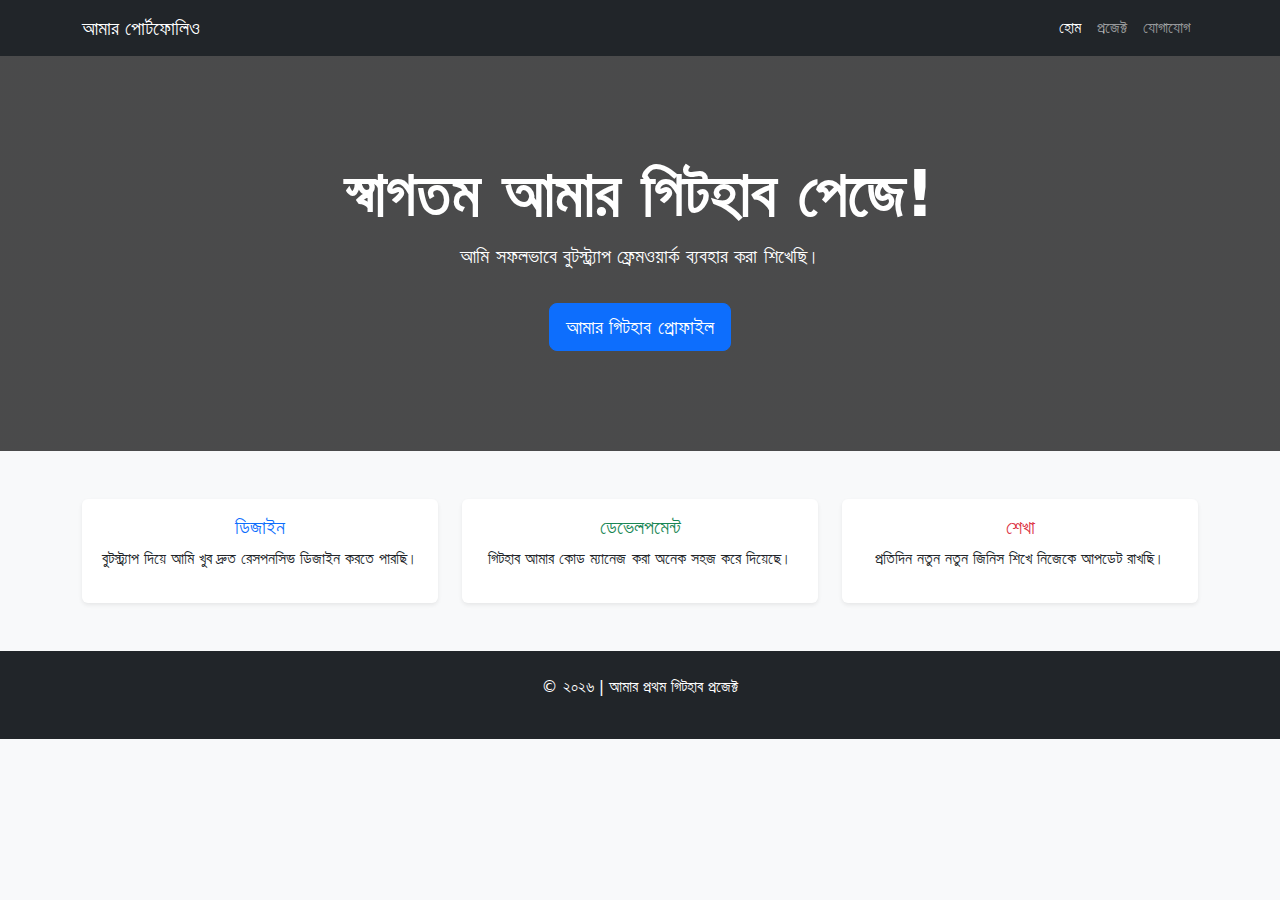
<file: index.html>
<!DOCTYPE html>
<html lang="bn">
<head>
    <meta charset="UTF-8">
    <meta name="viewport" content="width=device-width, initial-scale=1.0">
    <title>আমার বুটস্ট্র্যাপ প্রজেক্ট</title>
    
    <link href="https://cdn.jsdelivr.net/npm/bootstrap@5.3.0/dist/css/bootstrap.min.css" rel="stylesheet">
    
    <style>
        body { background-color: #f8f9fa; }
        .hero-section {
            background: linear-gradient(rgba(0,0,0,0.7), rgba(0,0,0,0.7)), url('https://source.unsplash.com/random/1600x900/?coding');
            background-size: cover;
            color: white;
            padding: 100px 0;
            text-align: center;
        }
    </style>
</head>
<body>

    <nav class="navbar navbar-expand-lg navbar-dark bg-dark">
        <div class="container">
            <a class="navbar-brand" href="#">আমার পোর্টফোলিও</a>
            <button class="navbar-toggler" type="button" data-bs-toggle="collapse" data-bs-target="#navbarNav">
                <span class="navbar-toggler-icon"></span>
            </button>
            <div class="collapse navbar-collapse" id="navbarNav">
                <ul class="navbar-nav ms-auto">
                    <li class="nav-item"><a class="nav-link active" href="#">হোম</a></li>
                    <li class="nav-item"><a class="nav-link" href="modern.html">প্রজেক্ট</a></li>
                    <li class="nav-item"><a class="nav-link" href="#">যোগাযোগ</a></li>
                    
                </ul>
            </div>
        </div>
    </nav>

    <header class="hero-section">
        <div class="container">
            <h1 class="display-3 fw-bold">স্বাগতম আমার গিটহাব পেজে!</h1>
            <p class="lead">আমি সফলভাবে বুটস্ট্র্যাপ ফ্রেমওয়ার্ক ব্যবহার করা শিখেছি।</p>
            <a href="https://github.com" class="btn btn-primary btn-lg mt-3">আমার গিটহাব প্রোফাইল</a>
        </div>
    </header>

    <main class="container my-5">
        <div class="row text-center">
            <div class="col-md-4">
                <div class="card shadow-sm border-0">
                    <div class="card-body">
                        <h3 class="h5 text-primary">ডিজাইন</h3>
                        <p>বুটস্ট্র্যাপ দিয়ে আমি খুব দ্রুত রেসপনসিভ ডিজাইন করতে পারছি।</p>
                    </div>
                </div>
            </div>
            <div class="col-md-4">
                <div class="card shadow-sm border-0">
                    <div class="card-body">
                        <h3 class="h5 text-success">ডেভেলপমেন্ট</h3>
                        <p>গিটহাব আমার কোড ম্যানেজ করা অনেক সহজ করে দিয়েছে।</p>
                    </div>
                </div>
            </div>
            <div class="col-md-4">
                <div class="card shadow-sm border-0">
                    <div class="card-body">
                        <h3 class="h5 text-danger">শেখা</h3>
                        <p>প্রতিদিন নতুন নতুন জিনিস শিখে নিজেকে আপডেট রাখছি।</p>
                    </div>
                </div>
            </div>
        </div>
    </main>

    <footer class="bg-dark text-white text-center py-4 mt-5">
        <p>© ২০২৬ | আমার প্রথম গিটহাব প্রজেক্ট</p>
    </footer>

    <script src="https://cdn.jsdelivr.net/npm/bootstrap@5.3.0/dist/js/bootstrap.bundle.min.js"></script>
</body>
</html>
</file>
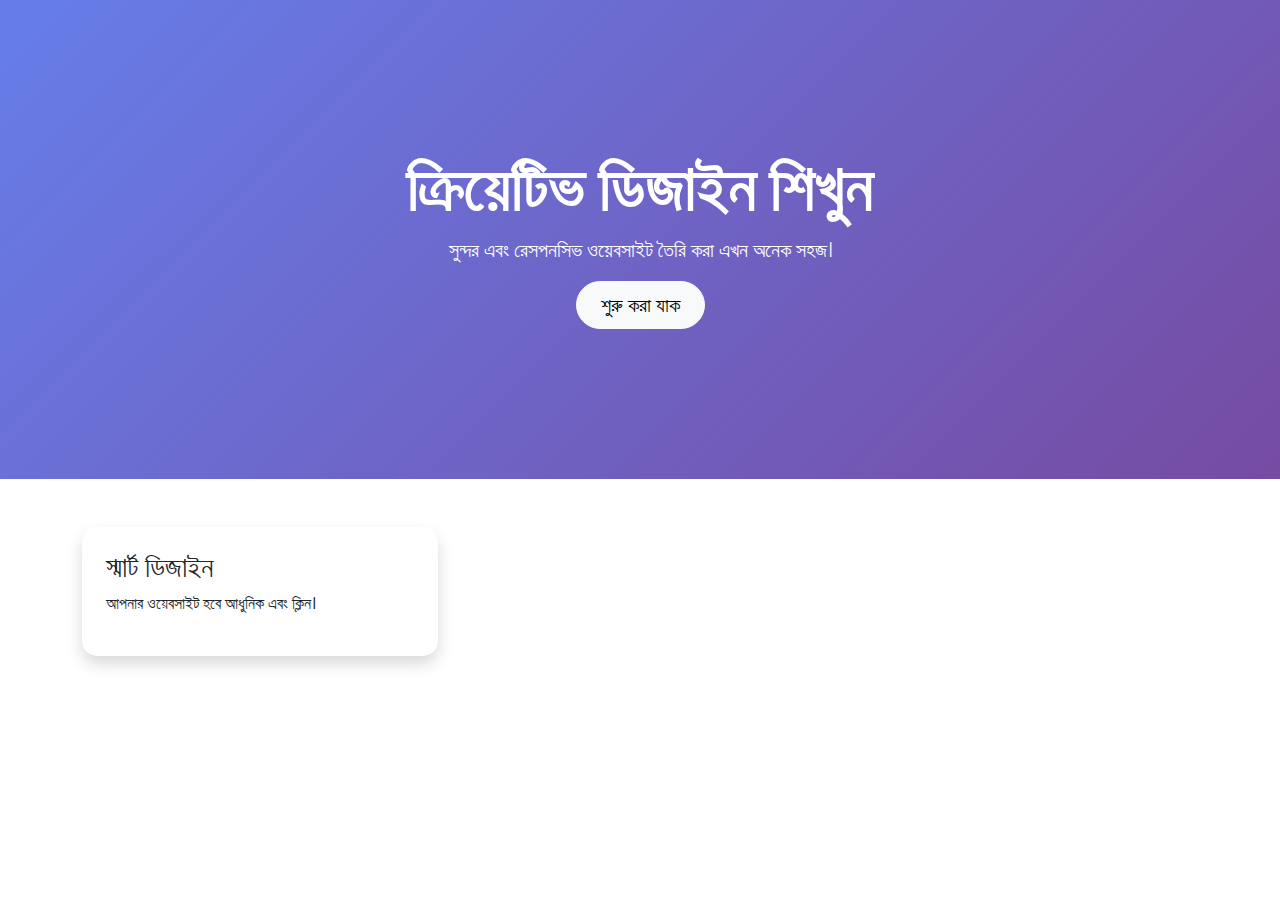
<file: modern.html>
<!DOCTYPE html>
<html lang="bn">
<head>
    <meta charset="UTF-8">
    <meta name="viewport" content="width=device-width, initial-scale=1.0">
    <title>আধুনিক ওয়েবসাইট</title>
    
    <link href="https://fonts.googleapis.com/css2?family=Poppins:wght@300;600&display=swap" rel="stylesheet">
    <link href="https://cdn.jsdelivr.net/npm/bootstrap@5.3.0/dist/css/bootstrap.min.css" rel="stylesheet">
    
    <style>
        body { font-family: 'Poppins', sans-serif; }
        .hero {
            background: linear-gradient(135deg, #667eea 0%, #764ba2 100%);
            color: white;
            padding: 150px 0;
        }
        .custom-card {
            transition: transform 0.3s;
            border: none;
            border-radius: 15px;
        }
        .custom-card:hover {
            transform: translateY(-10px); /* মাউস নিলে কার্ডটি একটু উপরে উঠবে */
        }
    </style>
</head>
<body>

    <section class="hero text-center">
        <div class="container">
            <h1 class="display-3 fw-bold">ক্রিয়েটিভ ডিজাইন শিখুন</h1>
            <p class="lead">সুন্দর এবং রেসপনসিভ ওয়েবসাইট তৈরি করা এখন অনেক সহজ।</p>
            <button class="btn btn-light btn-lg rounded-pill px-4">শুরু করা যাক</button>
        </div>
    </section>

    <div class="container my-5">
        <div class="row">
            <div class="col-md-4">
                <div class="card shadow custom-card p-4">
                    <h3>স্মার্ট ডিজাইন</h3>
                    <p>আপনার ওয়েবসাইট হবে আধুনিক এবং ক্লিন।</p>
                </div>
            </div>
            </div>
    </div>

</body>
</html>
</file>
